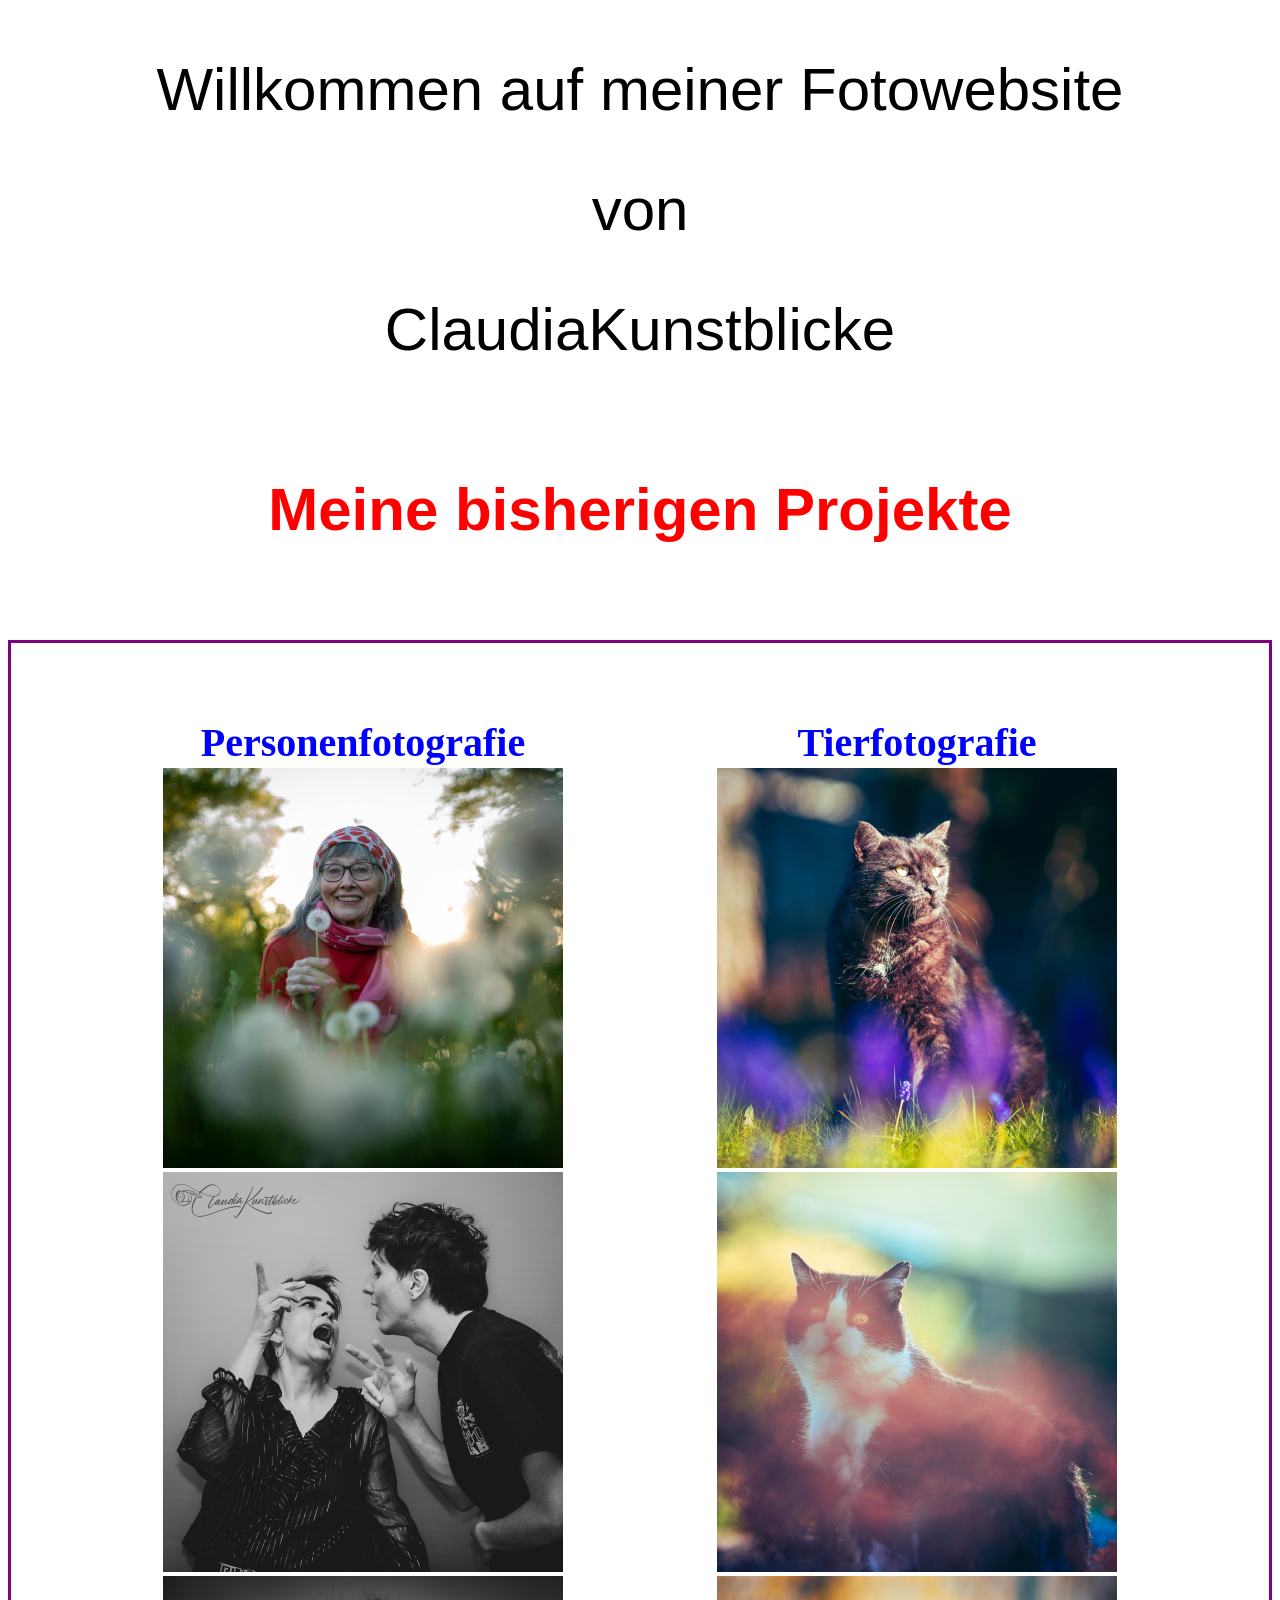
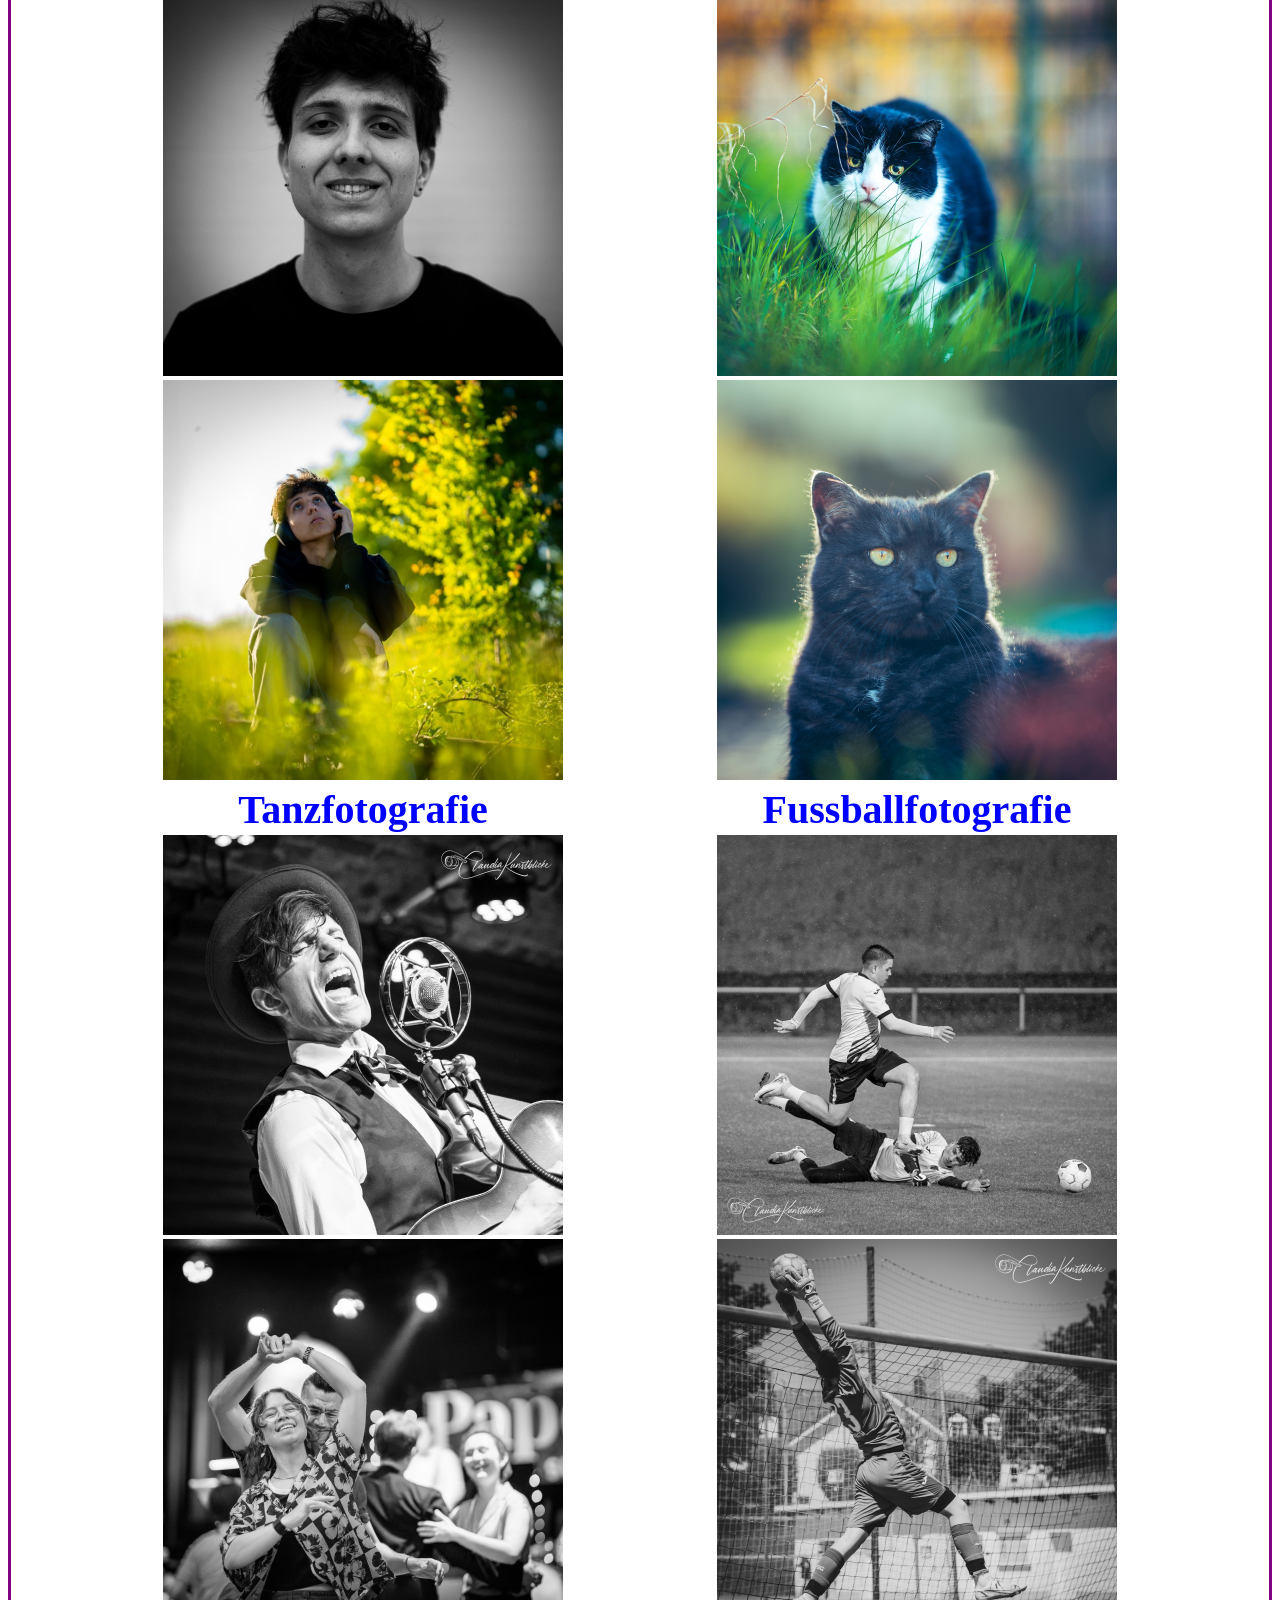
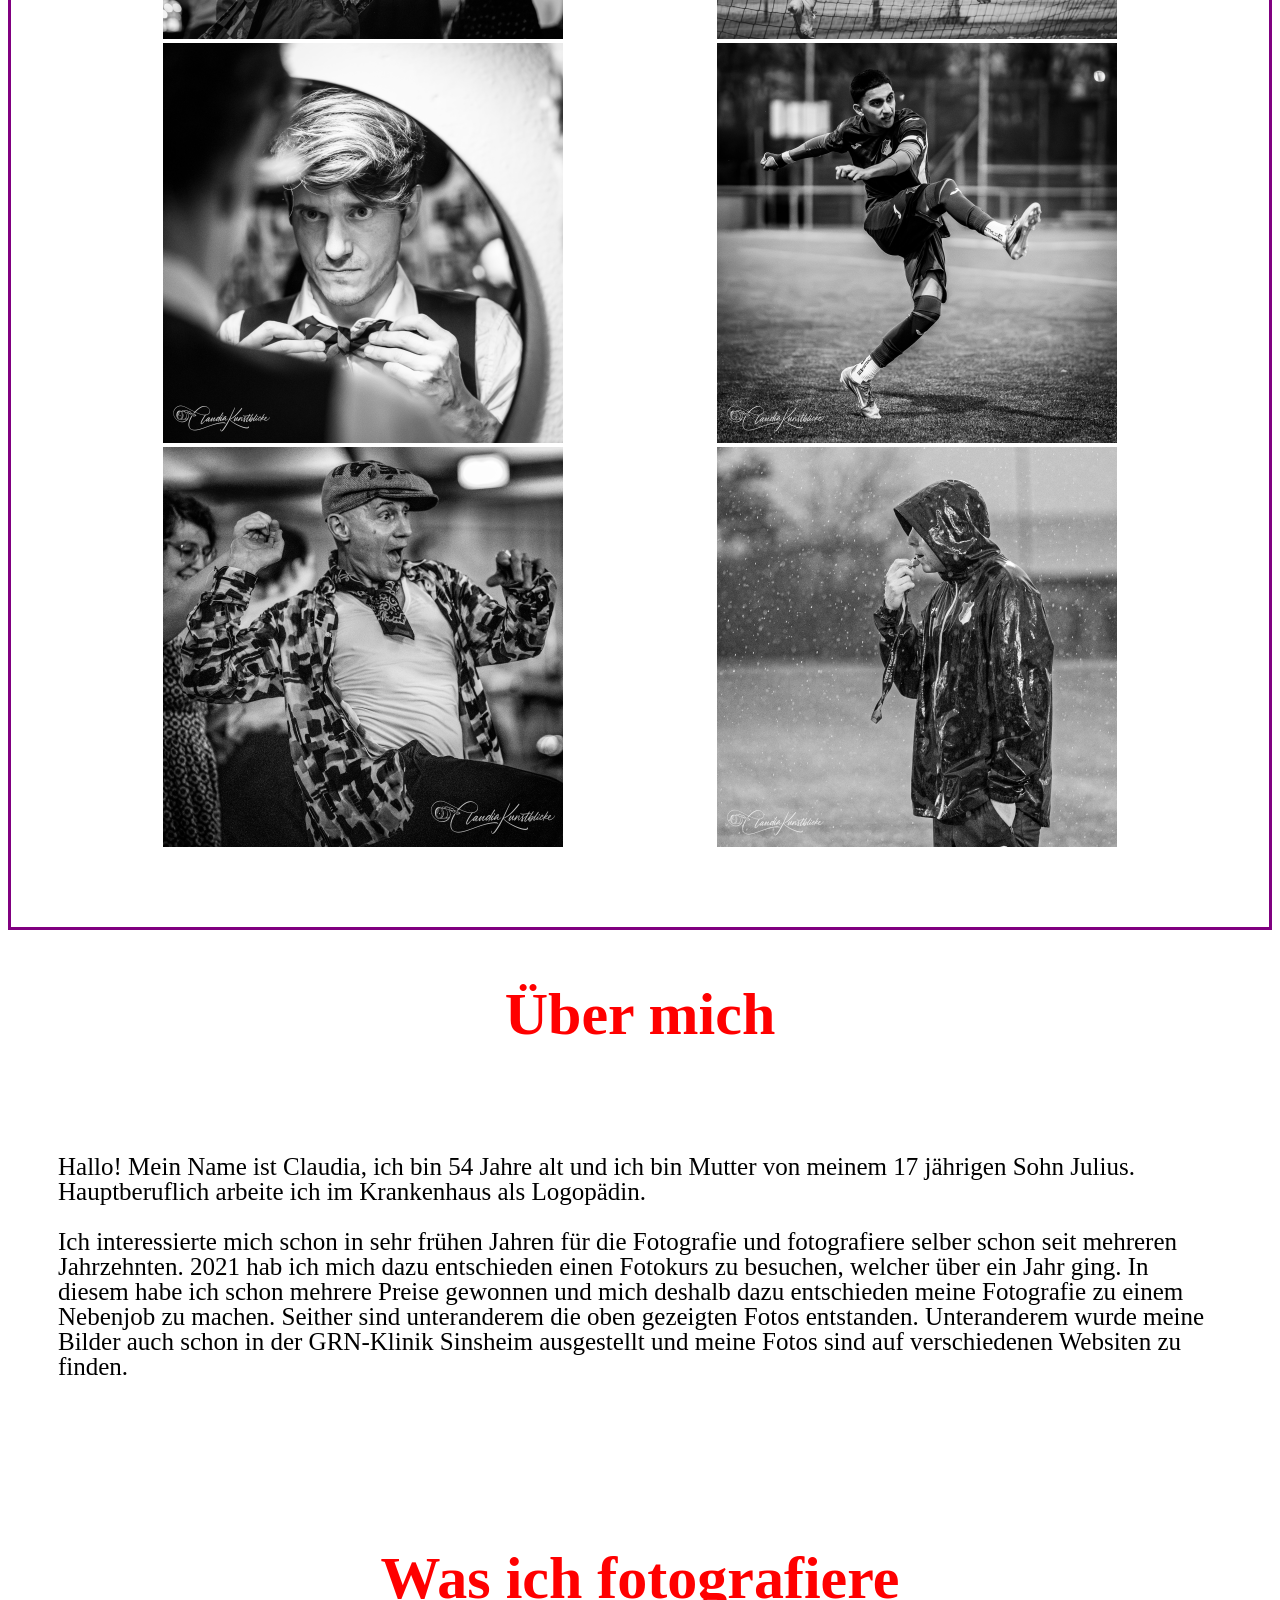
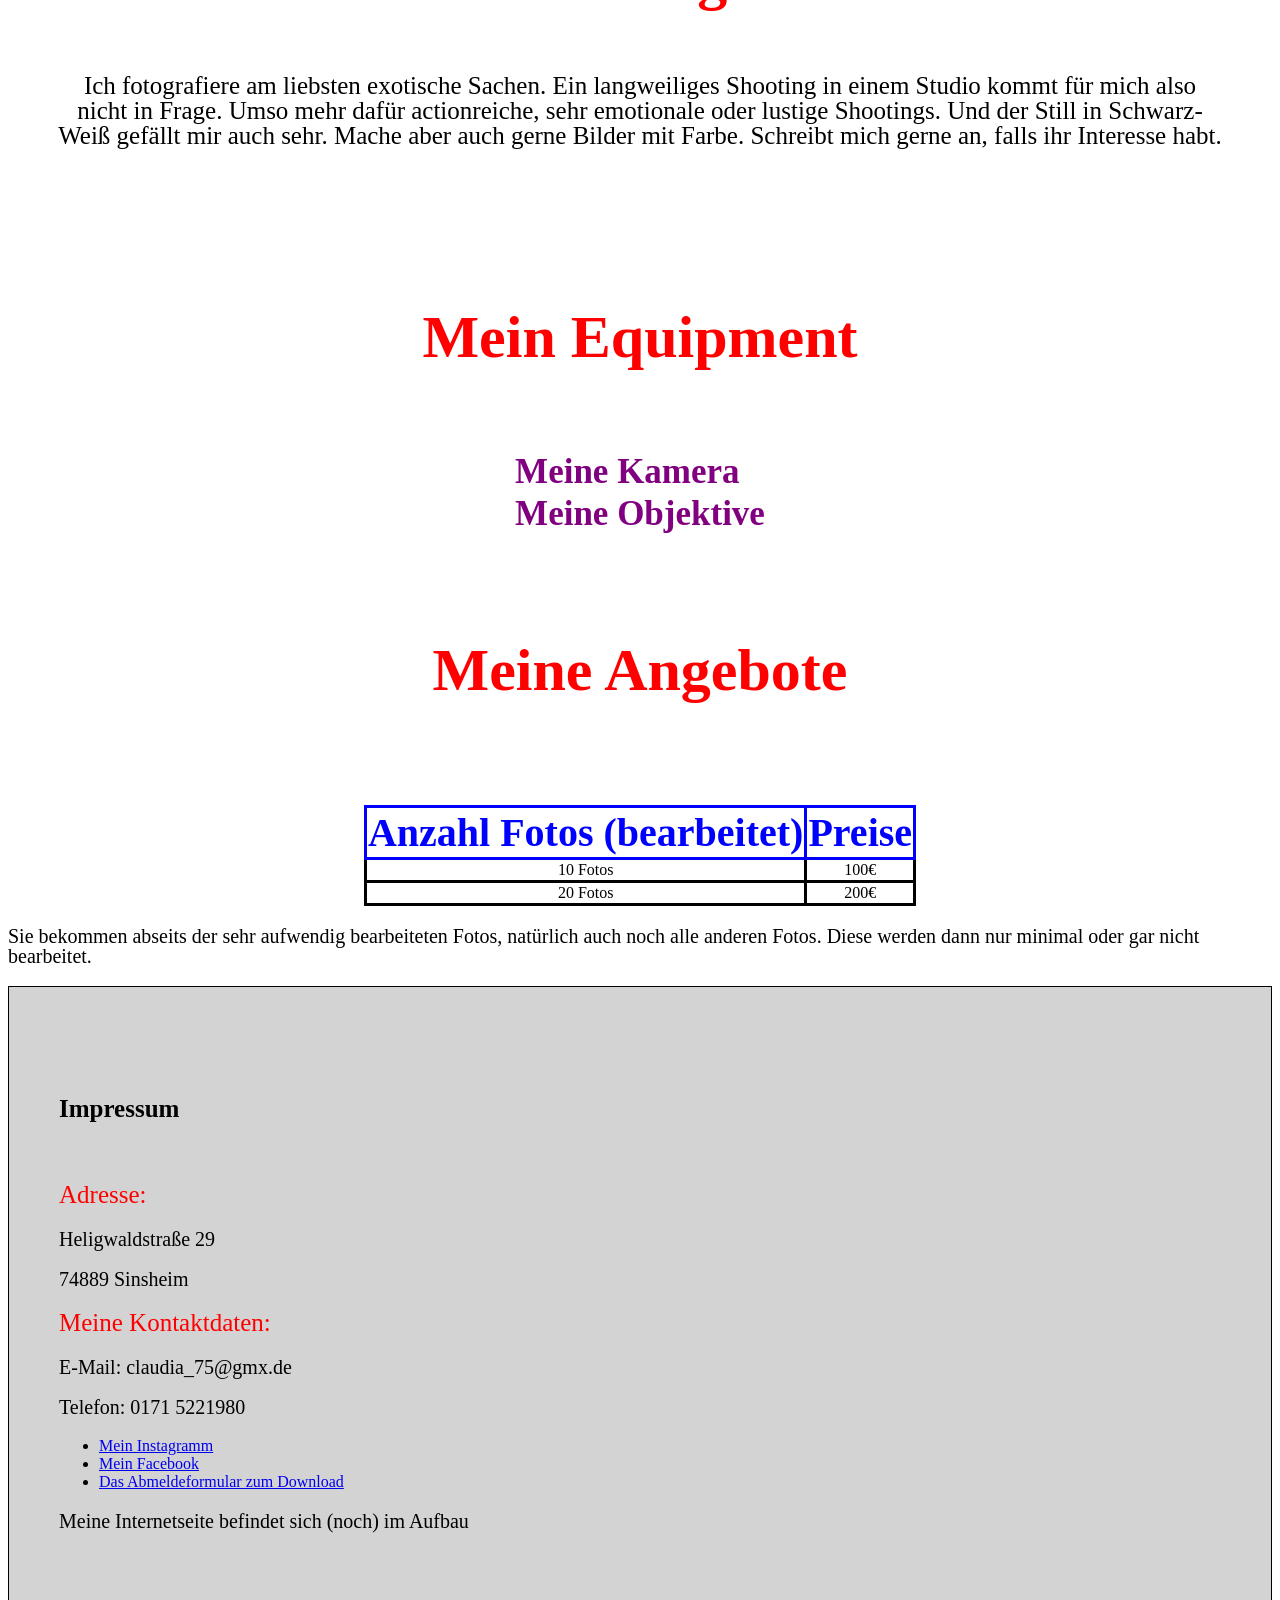
<file: index.html>
<!DOCTYPE html>
<html lang="de">


<head>
<meta charset="utf-8">
<title> Meine Arbeit </title>

<link rel="stylesheet" href="Mutter.css" type="text/css">

<style>

h1 		{
				text-align: center; color: red; font-size: 60px;
			}
.Überschrift { 
color: red; text-align: center; font-size: 60px;
					}
p 			{
line-height: 1; font-size: 20px
					}
th 		{
font-size: 40px; color: blue		
					}					
					
th1 		{
font-size: 25px; color purpel
					}
</style>

</head>


<body>

<p style="text-align: center; font-family: Arial; font-size: 60px"> Willkommen auf meiner Fotowebsite </p>
<p style="text-align: center; font-family: Arial; font-size: 60px"> von </p>
<p style="text-align: center; font-family: Arial; font-size: 60px"> ClaudiaKunstblicke </p>

<h1 style="line-height: 3; font-family: Arial;"> Meine bisherigen Projekte </h1>

<div class="TabelleBilder">

<table>
<tr>
<th> Personenfotografie </th>
<th> Tierfotografie </th>
</tr>



<tr>

<td> 
<img src="Personenfotografie1.jpg"width="400" height="auto">
<img src="Personenfotografie2.jpg"width="400" height="auto">
<img src="Personenfotografie3.jpg"width="400" height="auto">
<img src="Personenfotografie4.jpg"width="400" height="auto">
</td>
<td>
<img src="Tierfotografie1.jpg"width="400" height="auto">
<img src="Tierfotografie2.jpg"width="400" height="auto">
<img src="Tierfotografie3.jpg"width="400" height="auto">
<img src="Tierfotografie4.jpg"width="400" height="auto">
</td>
</tr>
<th> Tanzfotografie </th>
<th> Fussballfotografie </th>
</table>
<table>
<tr>
<td>
<img src="Tanzfotografie1.jpg"width="400" height="auto">
<img src="Tanzfotografie2.jpg"width="400" height="auto">
<img src="Tanzfotografie3.jpg"width="400" height="auto">
<img src="Tanzfotografie4.jpg"width="400" height="auto">
</td>
<td>
<img src="Fussballfotografie1.jpg"width="400" height="auto">
<img src="Fussballfotografie2.jpg"width="400" height="auto">
<img src="Fussballfotografie3.jpg"width="400" height="auto">
<img src="Fussballfotografie4.jpg"width="400" height="auto">
</tr>
</td>
</table>

</tr>

</div>


<h2 class="Überschrift"> Über mich </h2>

<div class="ÜberMich">

<p style="font-size: 25px;"> 

Hallo! Mein Name ist Claudia, ich bin 54 Jahre alt und ich bin Mutter von meinem 17 jährigen Sohn Julius. Hauptberuflich arbeite ich im Krankenhaus als Logopädin.

</p>

<p style="font-size: 25px;">

Ich interessierte mich schon in sehr frühen Jahren für die Fotografie und fotografiere selber schon seit mehreren Jahrzehnten. 2021 hab ich mich dazu entschieden einen Fotokurs zu besuchen, welcher über ein Jahr ging. In diesem habe ich schon mehrere Preise gewonnen und mich deshalb dazu entschieden meine Fotografie zu einem Nebenjob zu machen. Seither sind unteranderem die oben gezeigten Fotos entstanden. Unteranderem wurde meine Bilder auch schon in der GRN-Klinik Sinsheim ausgestellt und meine Fotos sind auf verschiedenen Websiten zu finden. 

</p>

</div>

<div class="WasIchFotografiere">

<h3 class="Überschrift"> Was ich fotografiere </h3>

<p style="text-align: center; font-size: 25px;"> Ich fotografiere am liebsten exotische Sachen. Ein langweiliges Shooting in einem Studio kommt für mich also nicht in Frage. Umso mehr dafür actionreiche, sehr emotionale oder lustige Shootings. Und der Still in Schwarz-Weiß gefällt mir auch sehr. Mache aber auch gerne Bilder mit Farbe. Schreibt mich gerne an, falls ihr Interesse habt.</p>


</div>






<h4 class="Überschrift"> Mein Equipment </h4>

<div>



<table>

<tr style="font-size: 35px; color: purple; text-align: left">
<th style="font-size: 35px; color: purple; text-align: left">Meine Kamera </th>
</tr>

<tr>
<th style="font-size: 35px; color: purple"> Meine Objektive </th>
</tr>



<tr>
</tr>
</table>


</div>

<h5 class="Überschrift"> Meine Angebote </h5>


<table>
<tr>
<th class="Preise"> Anzahl Fotos (bearbeitet) </th>
<th class="Preise"> Preise </th>
</tr>

<tr>
<td class="Preise"> 10 Fotos </td>
<td class="Preise"> 100€ </td>


</tr>
<tr>
<td class="Preise"> 20 Fotos </td>
<td class="Preise"> 200€ </td>
</tr>
</table>


<p>
Sie bekommen abseits der sehr aufwendig bearbeiteten Fotos, natürlich auch noch alle anderen Fotos. Diese werden dann nur minimal oder gar nicht bearbeitet. </p>


<div class="Impressum">
<h6 style="color: black; font-size: 25px"> Impressum </h6>
<h7 style="color:red; font-size: 25px"> Adresse: </h7>
    <p> Heligwaldstraße 29 </p>
    <p> 74889 Sinsheim </p>
    <h8 style="color:red; font-size: 25px"> Meine Kontaktdaten: </h8>
	 <p> E-Mail: claudia_75@gmx.de </p>
	 <p> Telefon: 0171 5221980 </p>
	 
<ul>
<li> 
<a href="https://www.instagram.com/claudiakunstblicke?igsh=aHZsOGdnN284Ymk="> Mein Instagramm </a>
</li>
<li> <a href="https://www.facebook.com/share/1G3GKMYViN/"> Mein Facebook </a>
</li>
<li>
<a href="Personenfotografie1.jpg" download>Das Abmeldeformular zum Download</a>
</li>
</ul>
	 
	<p> Meine Internetseite befindet sich (noch) im Aufbau </p>

</div>

</body>
</html>
</file>
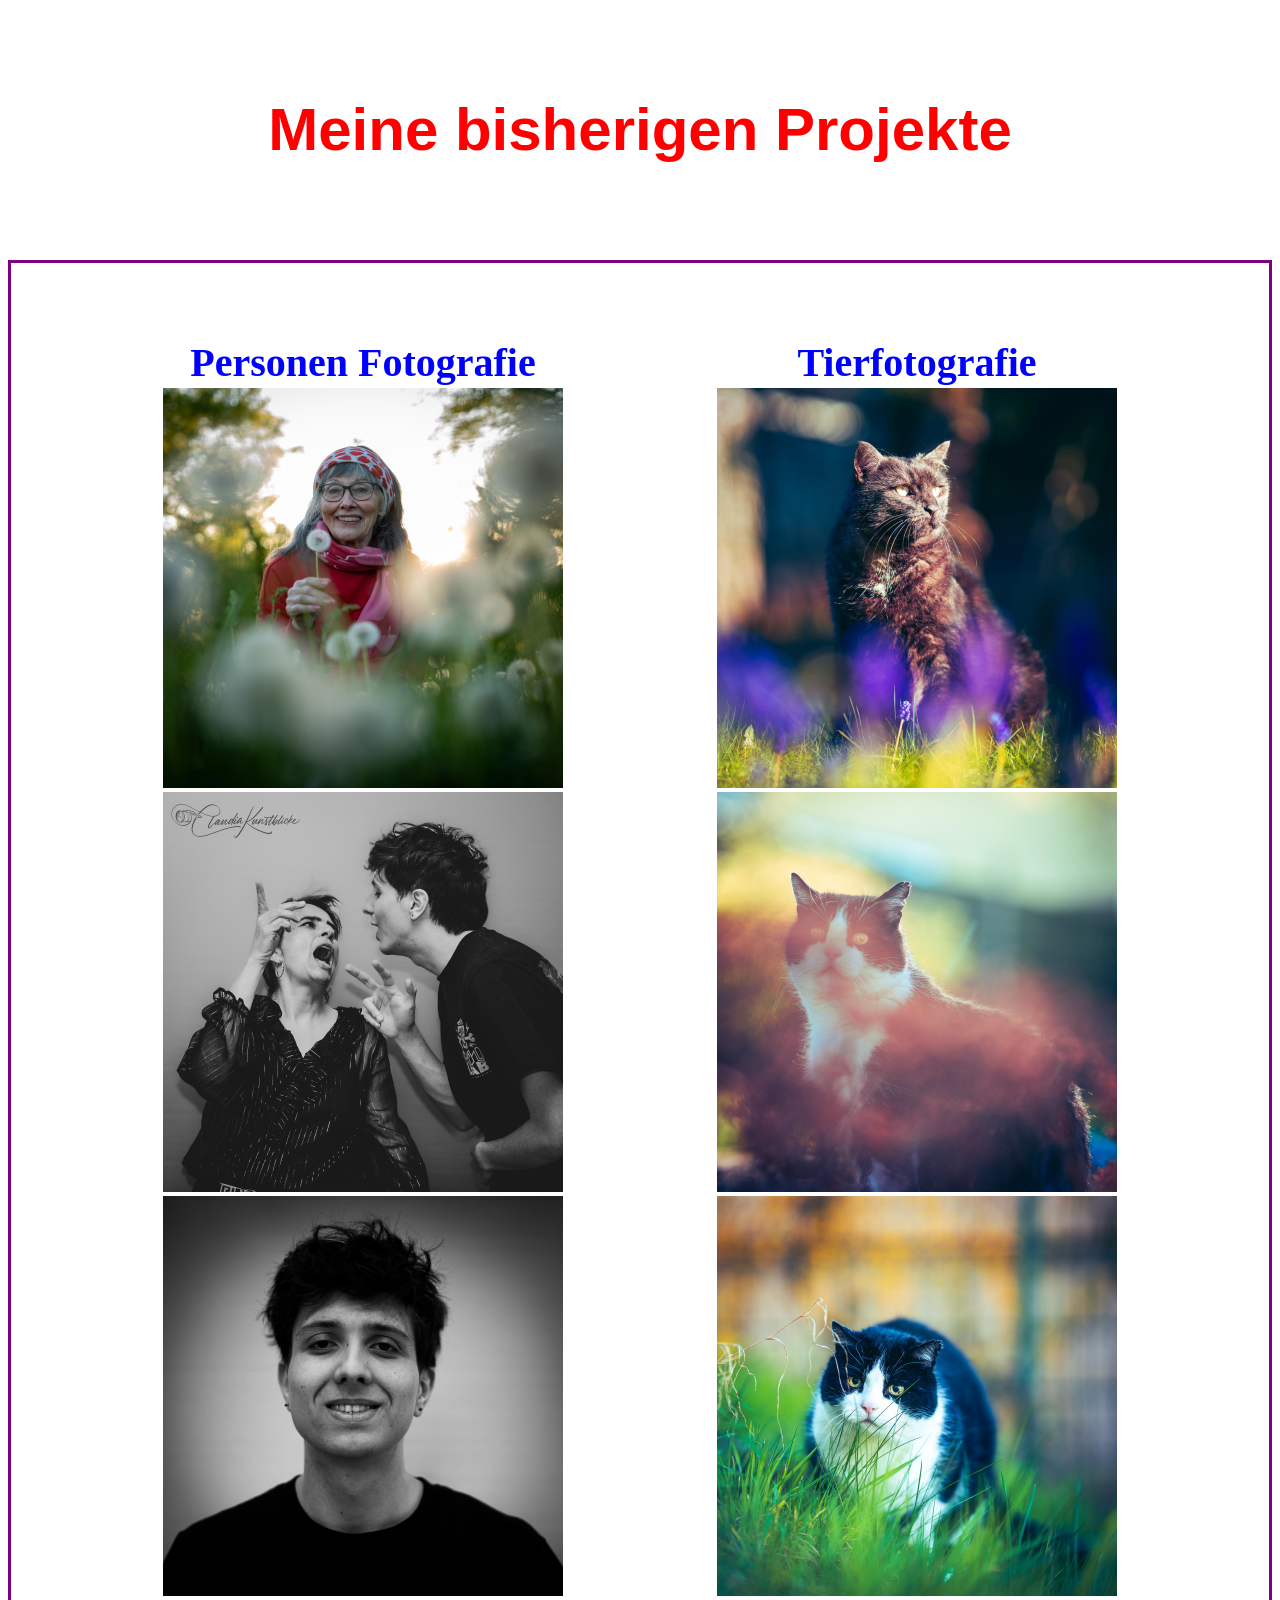
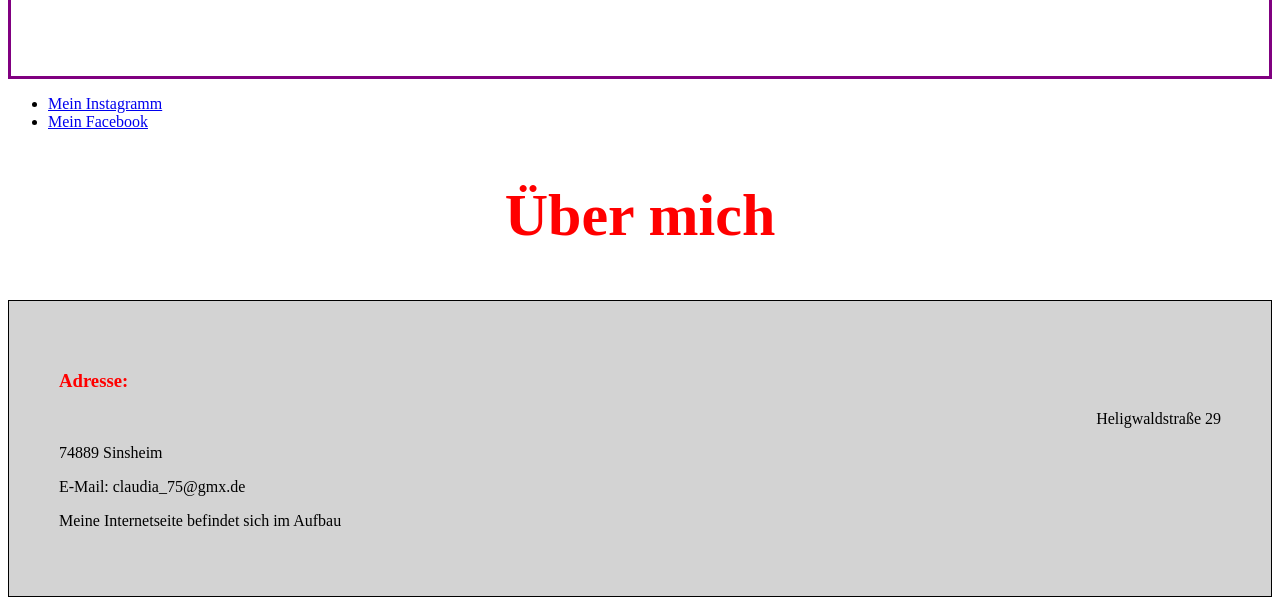
<file: FotoWebseite.index.html>
<!DOCTYPE html>
<html lang="de">


<head>
<meta charset="utf-8">
<title> Meine Arbeit </title>

<link rel="stylesheet" href="Mutter.css" type="text/css">

<style>

h1 		{
				text-align: center; color: red; font-size: 60px;
			}
.Überschrift { 
color: red; text-align: center; font-size: 60px;
					}
</style>

</head>


<body>



<h1 style="line-height: 3; font-family: Arial;"> Meine bisherigen Projekte </h1>

<div class="TabelleBilder">

<table>
<tr>
<th style="font-size: 40px; color: blue"> Personen Fotografie </th>
<th style="font-size: 40px; color: blue"> Tierfotografie </th>
</tr>



<tr>





<td> 
<img src="Personenfotografie1.jpg"width="400" height="auto"> 
<img src="Personenfotografie2.jpg"width="400" height="auto">
<img src="Personenfotografie3.jpg"width="400" height="auto">
</td>
<td>
<img src="Tierfotografie1.jpg"width="400" height="auto">
<img src="Tierfotografie2.jpg"width="400" height="auto">
<img src="Tierfotografie3.jpg"width="400" height="auto">
</td>
</table>

</tr>

</div>


<ul>

<li> 

<a href="https://www.instagram.com/claudiakunstblicke?igsh=aHZsOGdnN284Ymk="> Mein Instagramm </a>

</li>

<li> <a href="https://www.facebook.com/share/1UDS81bhBv/"> Mein Facebook </a>


</li>

</ul>

<h2 class="Überschrift"> Über mich </h2>

<div class="Impressum">
<h3 style="color:red;"> Adresse: </h3>
    <!-- p (paragraph) ist ein Absatz -->
    <p style="text-align:right;"> Heligwaldstraße 29 </p>
    <p> 74889 Sinsheim </p>
    <p> E-Mail: claudia_75@gmx.de </p>
    <p> Meine Internetseite befindet sich im Aufbau </p>
</div>

</body>
</html>
</file>
<file: Mutter.css>
.TabelleBilder {border: 3px solid;padding: 75px; border-color: purple}
td {text-align: center;}

.Impressum {background-color:lightgrey; border: 1px solid;padding: 50px}
.ÜberMich {border: 1px none; padding: 50px; padding-top: 30px}
.WasIchFotografiere {border: 1px none; padding: 50px; padding-top: 30px}
.Preise   { 
border: solid; border-collapse:collapse; 
} 
table {border-collapse:collapse;margin: auto}
</file>
